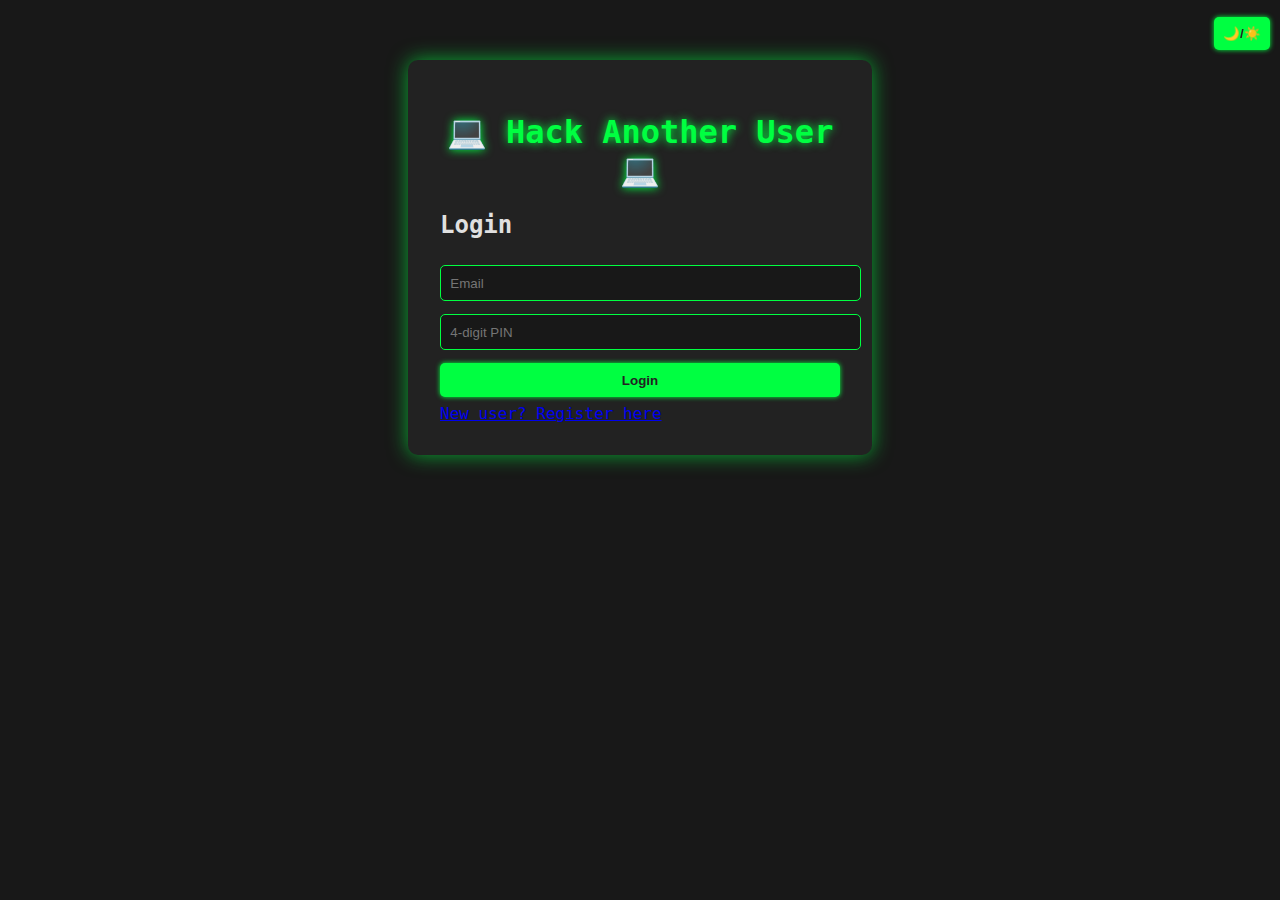
<file: index.html>
<!DOCTYPE html>
<html lang="en">
<head>
    <meta charset="UTF-8">
    <meta name="viewport" content="width=device-width, initial-scale=1.0">
    <title>Hack Another User</title>
    <link rel="stylesheet" href="style.css">
</head>
<body>
    <div class="theme-toggle">
        <button id="toggleTheme">🌙/☀️</button>
    </div>
    <div class="container">
        <h1>💻 Hack Another User 💻</h1>
        <div id="mainContent">
            <h2>Welcome to the Hacker Fun Zone!</h2>
            <div class="fun-content">
                <h3>💾 Terminal Playground</h3>
                <p>Type commands below to see some hacker magic:</p>
                <input type="text" id="terminalInput" placeholder="Type a command...">
                <pre id="terminalOutput"></pre>
                <h3>🕵️‍♂️ Hacker Challenges</h3>
                <ul>
                    <li>Guess the secret code: <span id="secretCode"></span></li>
                    <li>How many users have been hacked? <span id="hackedCount"></span></li>
                </ul>
                <h3>🧑‍💻 Matrix Animation</h3>
                <pre id="matrix"></pre>
            </div>
            <div style="margin-top:2em;text-align:center;">
                <a href="login.html"><button>Login</button></a>
                <a href="register.html"><button>Register</button></a>
            </div>
        </div>
    </div>
    <script src="script.js"></script>
</body>
</html>
</file>
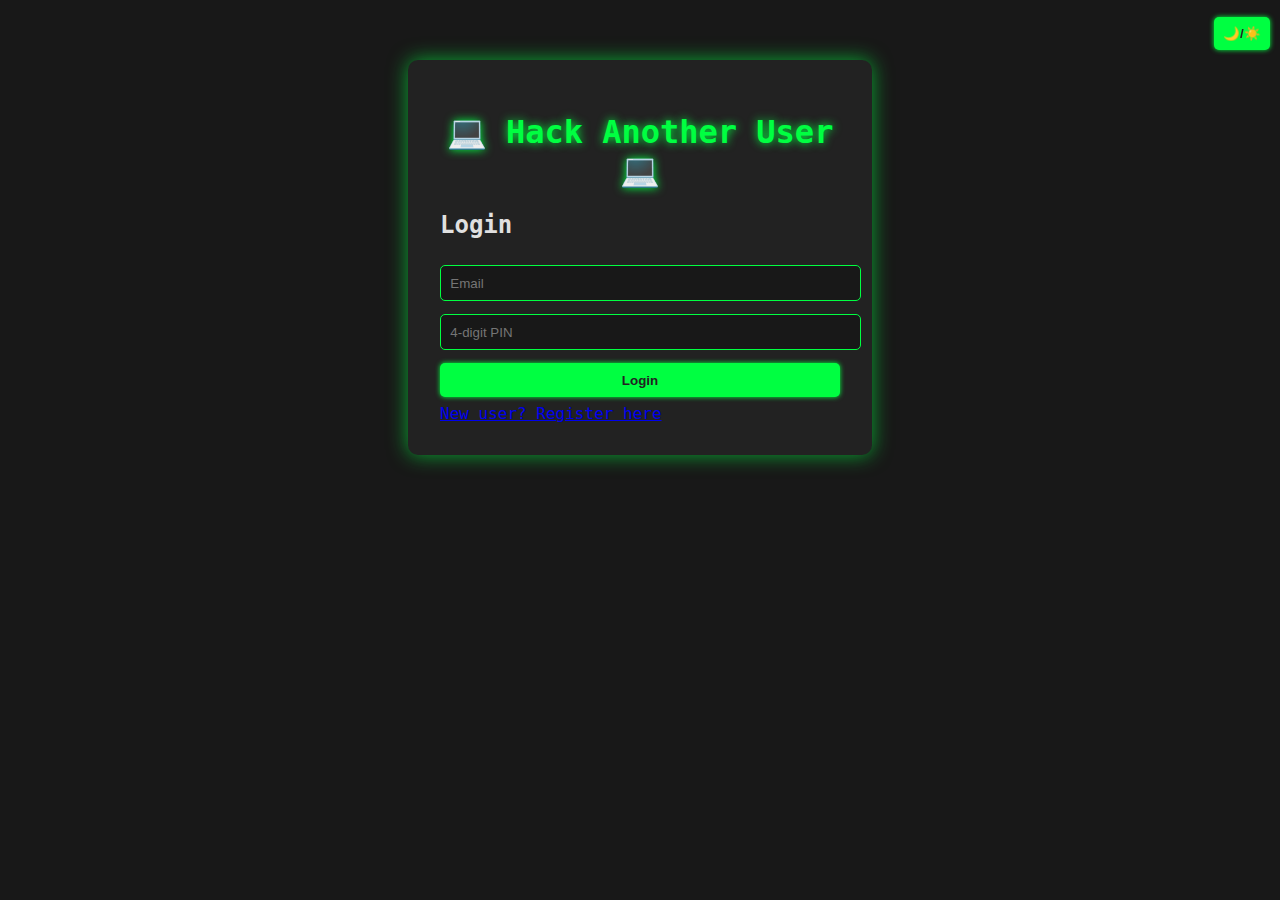
<file: login.html>
<!DOCTYPE html>
<html lang="en">
<head>
    <meta charset="UTF-8">
    <meta name="viewport" content="width=device-width, initial-scale=1.0">
    <title>Login - Hack Another User</title>
    <link rel="stylesheet" href="style.css">
</head>
<body>
    <div class="theme-toggle">
        <button id="toggleTheme">🌙/☀️</button>
    </div>
    <div class="container">
        <h1>💻 Hack Another User 💻</h1>
        <div id="login">
            <h2>Login</h2>
            <input type="email" id="loginEmail" placeholder="Email" required>
            <input type="password" id="loginPin" placeholder="4-digit PIN" maxlength="4" required>
            <button id="loginBtn">Login</button>
            <div id="hackInfo" style="display:none;"></div>
            <a href="register.html">New user? Register here</a>
        </div>
    </div>
    <script src="script.js"></script>
    <script>
    // Only show login form
    document.getElementById('auth')?.remove();
    document.getElementById('mainContent')?.remove();
    </script>
</body>
</html>
</file>
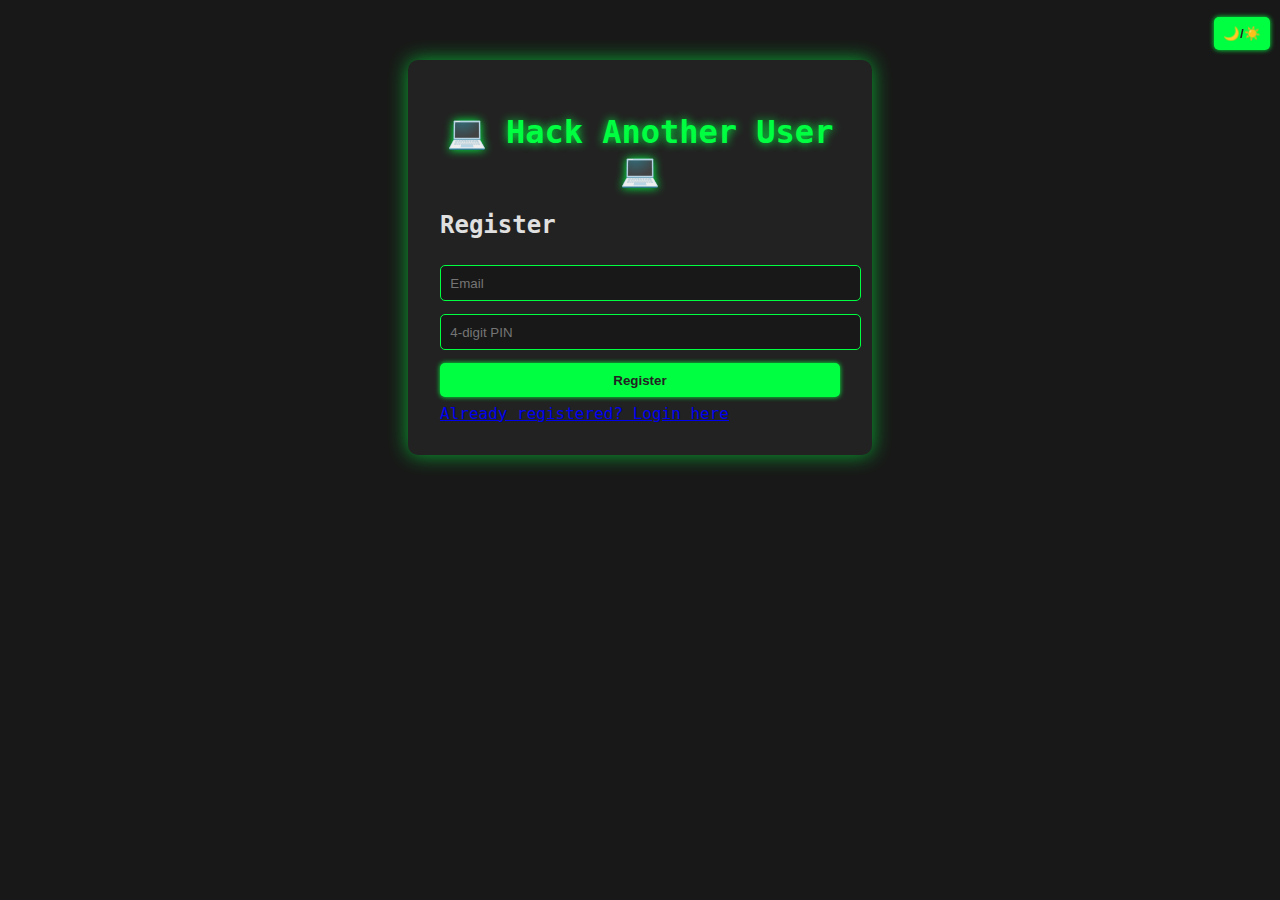
<file: register.html>
<!DOCTYPE html>
<html lang="en">
<head>
    <meta charset="UTF-8">
    <meta name="viewport" content="width=device-width, initial-scale=1.0">
    <title>Register - Hack Another User</title>
    <link rel="stylesheet" href="style.css">
</head>
<body>
    <div class="theme-toggle">
        <button id="toggleTheme">🌙/☀️</button>
    </div>
    <div class="container">
        <h1>💻 Hack Another User 💻</h1>
        <div id="register">
            <h2>Register</h2>
            <input type="email" id="regEmail" placeholder="Email" required>
            <input type="password" id="regPin" placeholder="4-digit PIN" maxlength="4" required>
            <button id="registerBtn">Register</button>
            <a href="login.html">Already registered? Login here</a>
        </div>
    </div>
    <script src="script.js"></script>
    <script>
    // Only show register form
    document.getElementById('auth')?.remove();
    document.getElementById('mainContent')?.remove();
    </script>
</body>
</html>
</file>
<file: style.css>
body {
    margin: 0;
    font-family: 'Fira Mono', 'Consolas', monospace;
    background: var(--bg);
    color: var(--text);
    transition: background 0.3s, color 0.3s;
}
:root {
    --bg: #181818;
    --text: #e0e0e0;
    --primary: #00ff41;
    --secondary: #222;
}
.light-theme {
    --bg: #f5f5f5;
    --text: #222;
    --primary: #0077ff;
    --secondary: #e0e0e0;
}
.theme-toggle {
    position: fixed;
    top: 10px;
    right: 10px;
}
.container {
    max-width: 400px;
    margin: 60px auto 0 auto;
    background: var(--secondary);
    padding: 2em;
    border-radius: 10px;
    box-shadow: 0 0 20px #00ff41a0;
}
h1 {
    text-align: center;
    color: var(--primary);
    text-shadow: 0 0 10px var(--primary);
}
input {
    width: 100%;
    padding: 0.7em;
    margin: 0.5em 0;
    border: 1px solid var(--primary);
    border-radius: 5px;
    background: var(--bg);
    color: var(--text);
}
button {
    width: 100%;
    padding: 0.7em;
    margin: 0.5em 0;
    background: var(--primary);
    color: #222;
    border: none;
    border-radius: 5px;
    font-weight: bold;
    cursor: pointer;
    box-shadow: 0 0 5px var(--primary);
}
button:hover {
    background: #00cc33;
}
#hackMsg {
    color: #ff0040;
    font-weight: bold;
    margin: 1em 0;
    text-align: center;
}
.green {
    color: var(--primary);
    font-weight: bold;
}
pre#matrix {
    background: #111;
    color: var(--primary);
    padding: 1em;
    border-radius: 5px;
    font-size: 1em;
    min-height: 100px;
    margin-top: 1em;
    overflow-x: auto;
}
@media (max-width: 600px) {
    .container {
        max-width: 95vw;
        padding: 1em;
    }
    h1 {
        font-size: 1.5em;
    }
    pre#matrix {
        font-size: 0.8em;
    }
}
</file>
